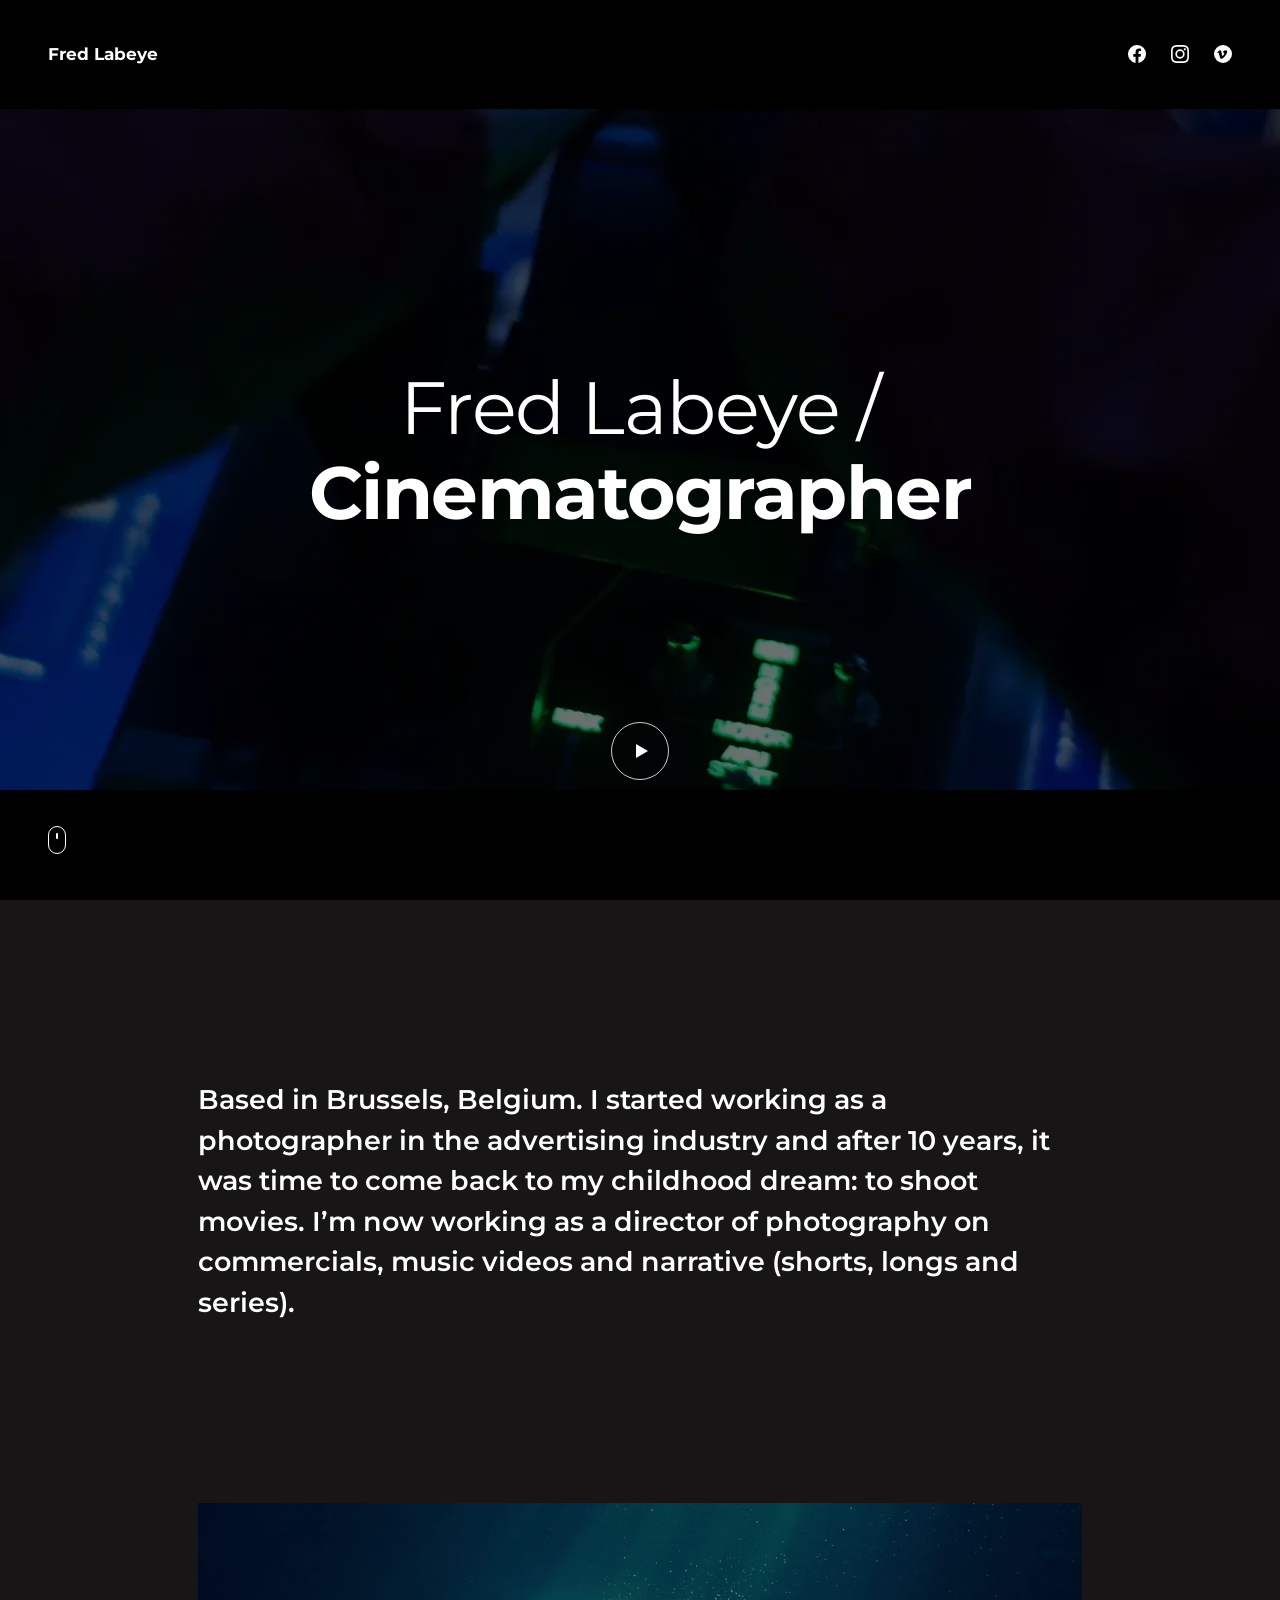
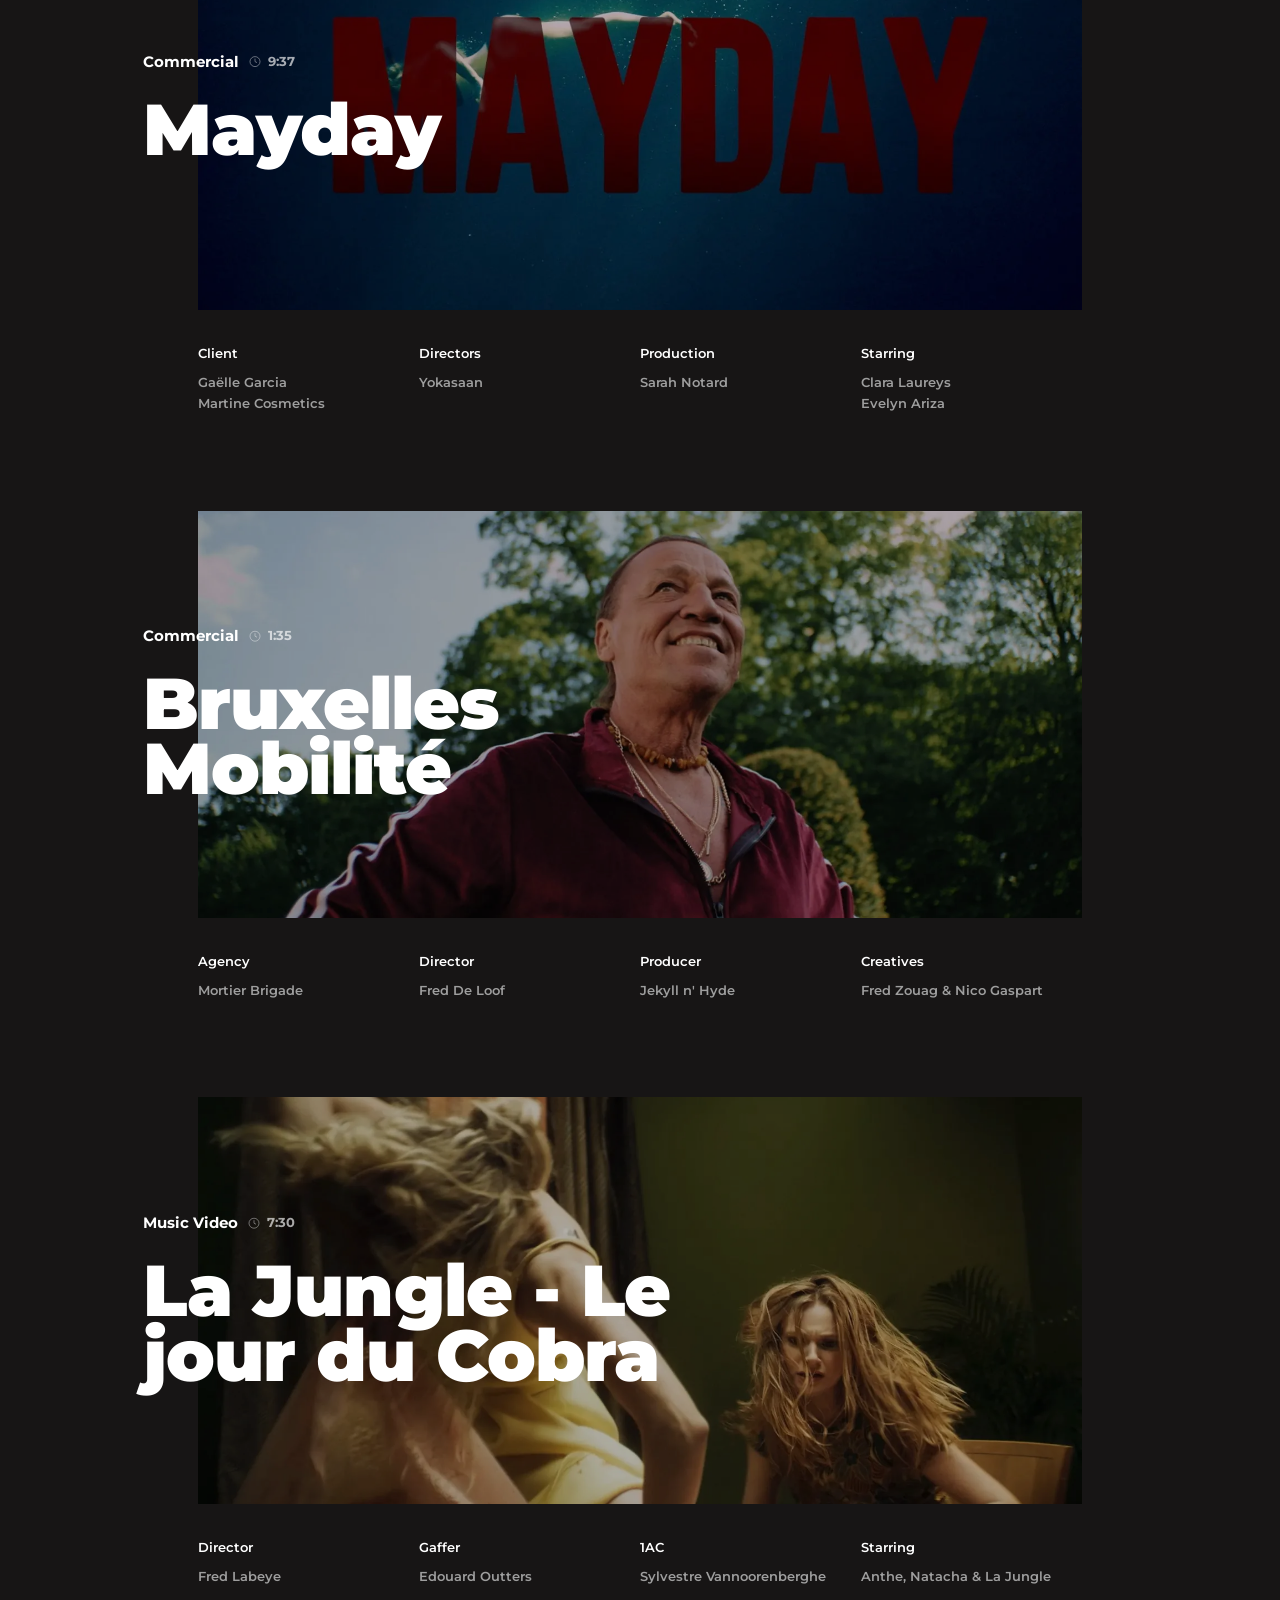
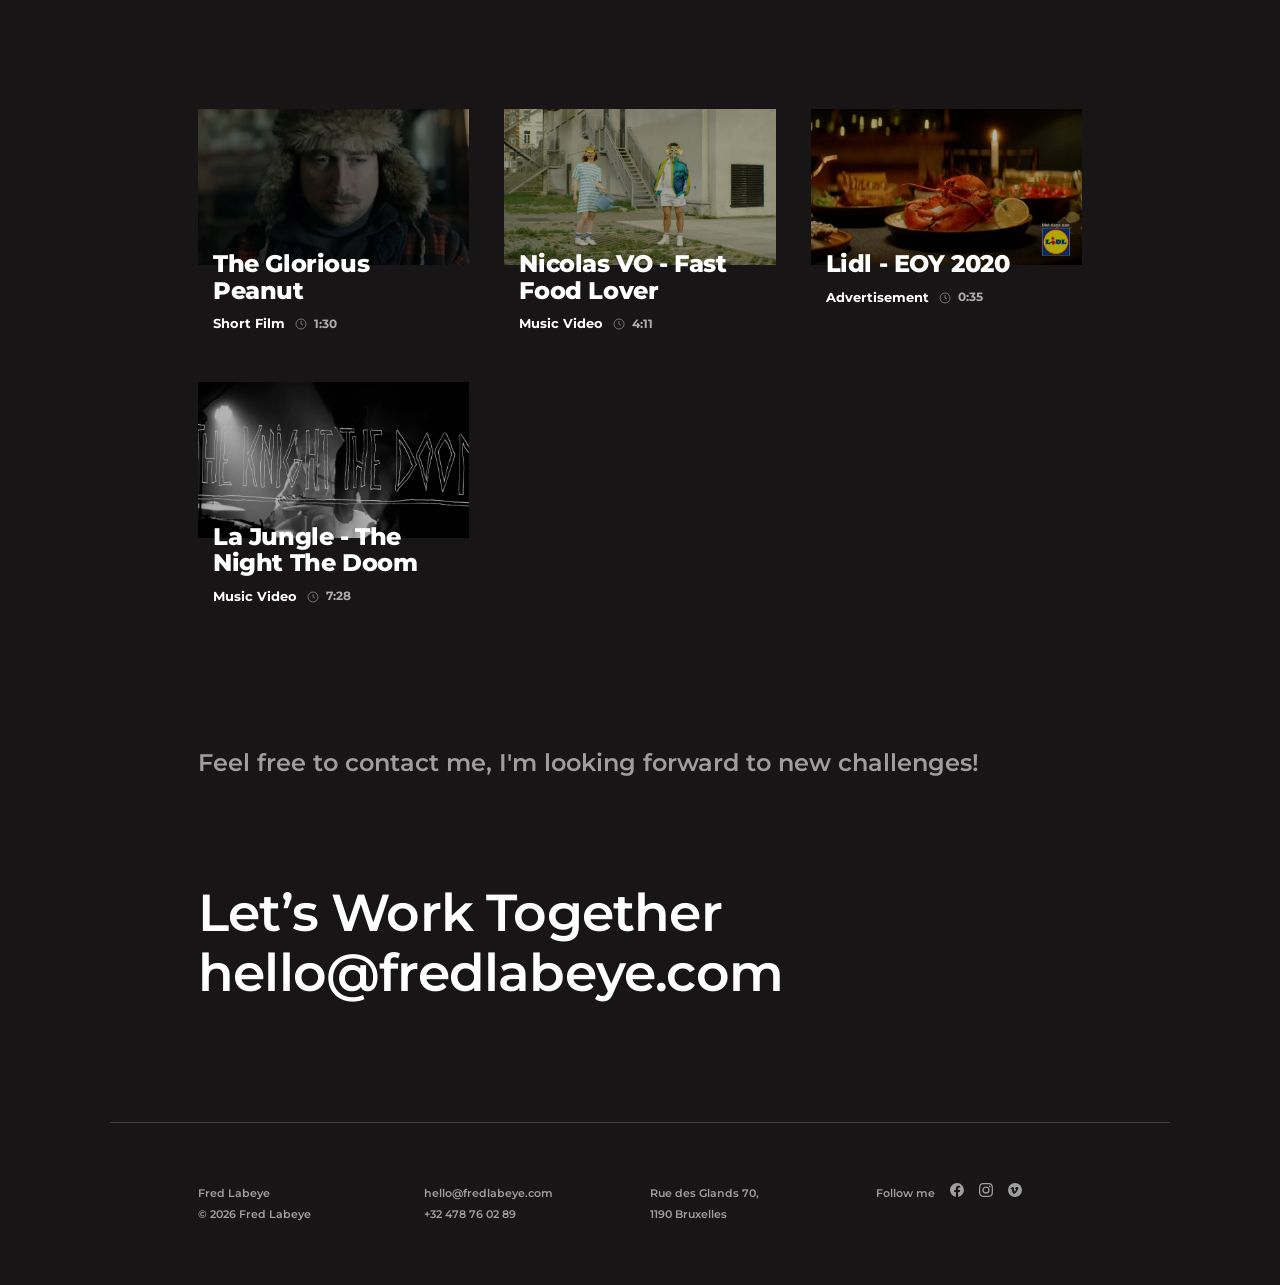
<file: index.html>
<!doctype html>
<html lang="en">
<head>
<meta charset="utf-8">
<meta name="viewport" content="width=device-width, initial-scale=1">
<title>Fred Labeye - Cinematographer</title>
<meta name="description" content="Fred Labeye - Cinematographer - Director of photography. Based in Belgium, Brussels. Working on commercials, music videos and narrative (shorts, longs and series).">
<link rel="canonical" href="https://www.fredlabeye.com/">
<meta name="robots" content="index, follow, max-image-preview:large">
<meta property="og:type" content="website">
<meta property="og:title" content="Fred Labeye - Cinematographer">
<meta property="og:description" content="Fred Labeye - Cinematographer - Director of photography. Based in Belgium, Brussels. Working on commercials, music videos and narrative (shorts, longs and series).">
<meta property="og:url" content="https://www.fredlabeye.com/">
<meta property="og:image" content="https://www.fredlabeye.com/assets/img/og-image.jpg">
<meta name="twitter:card" content="summary_large_image">
<meta name="theme-color" content="#171515">
<link rel="icon" type="image/png" sizes="32x32" href="/favicon-32.png">
<link rel="apple-touch-icon" href="/apple-touch-icon.png">
<link rel="preload" href="/assets/fonts/montserrat-latin-600-normal.woff2" as="font" type="font/woff2" crossorigin>
<link rel="stylesheet" href="/assets/css/site.css?v=1">
<script type="application/ld+json">{"@context": "https://schema.org", "@type": "Person", "name": "Fred Labeye", "jobTitle": "Cinematographer – Director of photography", "url": "https://www.fredlabeye.com/", "email": "hello@fredlabeye.com", "telephone": "+32478760289", "address": {"@type": "PostalAddress", "streetAddress": "Rue des Glands 70", "postalCode": "1190", "addressLocality": "Bruxelles", "addressCountry": "BE"}, "sameAs": ["https://www.facebook.com/fred.labeye", "https://www.instagram.com/fredlabeye/", "https://vimeo.com/fredlabeye"], "worksFor": {"@type": "Organization", "name": "Jekyll N'Hyde", "url": "https://jekyllnhyde.com/"}, "subjectOf": [{"@type": "CreativeWork", "name": "Mayday", "genre": "Commercial", "url": "https://vimeo.com/953540602"}, {"@type": "CreativeWork", "name": "Bruxelles Mobilité", "genre": "Commercial", "url": "https://vimeo.com/566563575"}, {"@type": "CreativeWork", "name": "La Jungle - Le jour du Cobra", "genre": "Music Video", "url": "https://vimeo.com/566570354"}, {"@type": "CreativeWork", "name": "The Glorious Peanut", "genre": "Short Film", "url": "https://vimeo.com/425478869"}, {"@type": "CreativeWork", "name": "Nicolas VO - Fast Food Lover", "genre": "Music Video", "url": "https://vimeo.com/538309460"}, {"@type": "CreativeWork", "name": "Lidl - EOY 2020", "genre": "Advertisement", "url": "https://vimeo.com/538312959"}, {"@type": "CreativeWork", "name": "La Jungle - The Night The Doom", "genre": "Music Video", "url": "https://vimeo.com/538573461"}]}</script>
</head>
<body>
<header class="header"><a class="name" href="/">Fred Labeye</a><nav class="social" aria-label="Social"><a href="https://www.facebook.com/fred.labeye" target="_blank" rel="noopener" aria-label="Facebook"><svg class="icon" viewBox="0 0 24 24" aria-hidden="true"><path d="M24 12a12 12 0 1 0-13.9 11.9v-8.4H7.1V12h3V9.4c0-3 1.8-4.7 4.6-4.7 1.3 0 2.7.2 2.7.2v3h-1.5c-1.5 0-2 .9-2 1.9V12h3.4l-.5 3.5h-2.9v8.4A12 12 0 0 0 24 12z"/></svg></a><a href="https://www.instagram.com/fredlabeye/" target="_blank" rel="noopener" aria-label="Instagram"><svg class="icon" viewBox="0 0 24 24" aria-hidden="true"><path d="M12 2.2c3.2 0 3.6 0 4.8.1 3.3.1 4.8 1.7 4.9 4.9.1 1.3.1 1.6.1 4.8s0 3.6-.1 4.8c-.1 3.2-1.7 4.8-4.9 4.9-1.3.1-1.6.1-4.8.1s-3.6 0-4.8-.1c-3.3-.1-4.8-1.7-4.9-4.9C2.2 15.6 2.2 15.2 2.2 12s0-3.6.1-4.8C2.4 3.9 3.9 2.4 7.2 2.3 8.4 2.2 8.8 2.2 12 2.2zM12 0C8.7 0 8.3 0 7.1.1 2.7.3.3 2.7.1 7.1 0 8.3 0 8.7 0 12s0 3.7.1 4.9c.2 4.4 2.6 6.8 7 7 1.2.1 1.6.1 4.9.1s3.7 0 4.9-.1c4.4-.2 6.8-2.6 7-7 .1-1.2.1-1.6.1-4.9s0-3.7-.1-4.9c-.2-4.4-2.6-6.8-7-7C15.7 0 15.3 0 12 0zm0 5.8a6.2 6.2 0 1 0 0 12.4 6.2 6.2 0 0 0 0-12.4zM12 16a4 4 0 1 1 0-8 4 4 0 0 1 0 8zm6.4-11.8a1.4 1.4 0 1 0 0 2.9 1.4 1.4 0 0 0 0-2.9z"/></svg></a><a href="https://vimeo.com/fredlabeye" target="_blank" rel="noopener" aria-label="Vimeo"><svg class="icon" viewBox="0 0 24 24" aria-hidden="true"><path d="M12 0a12 12 0 1 0 0 24 12 12 0 0 0 0-24zm5.6 9.1c-.1 1.4-1 3.3-2.9 5.7-1.9 2.5-3.5 3.7-4.8 3.7-.8 0-1.5-.7-2-2.2l-1.1-4c-.4-1.5-.8-2.2-1.3-2.2-.1 0-.4.2-1 .7l-.6-.8c.7-.6 1.3-1.2 2-1.8.9-.8 1.6-1.2 2-1.2 1.1-.1 1.7.6 2 2.2.3 1.7.5 2.8.6 3.2.3 1.4.7 2.1 1 2.1.3 0 .7-.4 1.3-1.3.6-.9.9-1.6.9-2.1.1-.8-.2-1.2-.9-1.2-.3 0-.7.1-1 .2.7-2.2 2-3.2 3.9-3.2 1.4.1 2 1 1.9 2.4z"/></svg></a></nav></header>
<main>
<section class="reel" data-full="assets/media/reel.mp4" tabindex="0" aria-label="Play the showreel with sound">
<img class="reel-poster" src="assets/img/reel-poster.webp" alt="" fetchpriority="high"><video autoplay muted loop playsinline src="assets/media/reel-bg.mp4"></video>
<h1 class="reel-title"><span class="t1">Fred Labeye /</span><span class="t2">Cinematographer</span></h1>
<span class="reel-play" aria-hidden="true"></span>
<span class="reel-scroll" aria-hidden="true"></span>
<button class="reel-close" aria-label="Close the showreel">&times;</button>
</section>
<section class="about wrap"><p>Based in Brussels, Belgium. I started working as a photographer in the advertising industry and after 10 years, it was time to come back to my childhood dream: to shoot movies. I’m now working as a director of photography on commercials, music videos and narrative (shorts, longs and series).</p></section>
<section class="featured wrap" aria-label="Featured work">
<article class="case">
<a class="preview" href="https://vimeo.com/953540602" data-preview data-vimeo="953540602" aria-label="Play Mayday">
<div class="media"><img src="assets/img/mayday.webp" width="1595" height="900" loading="lazy" decoding="async" alt="Mayday – commercial, cinematography by Fred Labeye"><video muted loop playsinline preload="none" data-src="assets/media/mayday.mp4"></video></div>
<div class="case-title"><div class="type-length"><span class="type">Commercial</span><span class="length"><svg viewBox="0 0 24 24" aria-hidden="true" fill="none" stroke="currentColor" stroke-width="2"><circle cx="12" cy="12" r="10"/><path d="M12 6v6l4 2"/></svg>9:37</span></div><h2>Mayday</h2></div>
</a>
<div class="infos"><div class="col"><span class="cap">Client</span><span class="val">Gaëlle Garcia</span><span class="val">Martine Cosmetics</span></div><div class="col"><span class="cap">Directors</span><span class="val">Yokasaan</span></div><div class="col"><span class="cap">Production</span><span class="val">Sarah Notard</span></div><div class="col"><span class="cap">Starring</span><span class="val">Clara Laureys</span><span class="val">Evelyn Ariza</span></div></div>
</article><article class="case">
<a class="preview" href="https://vimeo.com/566563575" data-preview data-vimeo="566563575" aria-label="Play Bruxelles Mobilité">
<div class="media"><img src="assets/img/bruxelles-mobilite.webp" width="1593" height="900" loading="lazy" decoding="async" alt="Bruxelles Mobilité – commercial, cinematography by Fred Labeye"><video muted loop playsinline preload="none" data-src="assets/media/bruxelles-mobilite.mp4"></video></div>
<div class="case-title"><div class="type-length"><span class="type">Commercial</span><span class="length"><svg viewBox="0 0 24 24" aria-hidden="true" fill="none" stroke="currentColor" stroke-width="2"><circle cx="12" cy="12" r="10"/><path d="M12 6v6l4 2"/></svg>1:35</span></div><h2>Bruxelles Mobilité</h2></div>
</a>
<div class="infos"><div class="col"><span class="cap">Agency</span><span class="val">Mortier Brigade</span></div><div class="col"><span class="cap">Director</span><span class="val">Fred De Loof</span></div><div class="col"><span class="cap">Producer</span><span class="val">Jekyll n&#x27; Hyde</span></div><div class="col"><span class="cap">Creatives</span><span class="val">Fred Zouag &amp; Nico Gaspart</span></div></div>
</article><article class="case">
<a class="preview" href="https://vimeo.com/566570354" data-preview data-vimeo="566570354" aria-label="Play La Jungle - Le jour du Cobra">
<div class="media"><img src="assets/img/la-jungle-le-jour-du-cobra.webp" width="1595" height="900" loading="lazy" decoding="async" alt="La Jungle - Le jour du Cobra – music video, cinematography by Fred Labeye"><video muted loop playsinline preload="none" data-src="assets/media/la-jungle-le-jour-du-cobra.mp4"></video></div>
<div class="case-title"><div class="type-length"><span class="type">Music Video</span><span class="length"><svg viewBox="0 0 24 24" aria-hidden="true" fill="none" stroke="currentColor" stroke-width="2"><circle cx="12" cy="12" r="10"/><path d="M12 6v6l4 2"/></svg>7:30</span></div><h2>La Jungle - Le jour du Cobra</h2></div>
</a>
<div class="infos"><div class="col"><span class="cap">Director</span><span class="val">Fred Labeye</span></div><div class="col"><span class="cap">Gaffer</span><span class="val">Edouard Outters</span></div><div class="col"><span class="cap">1AC</span><span class="val">Sylvestre Vannoorenberghe</span></div><div class="col"><span class="cap">Starring</span><span class="val">Anthe, Natacha &amp; La Jungle</span></div></div>
</article>
</section>
<section class="others wrap" aria-label="More work">
<a class="thumb" href="https://vimeo.com/425478869" data-preview data-vimeo="425478869" aria-label="Play The Glorious Peanut">
<div class="media"><img src="assets/img/the-glorious-peanut.webp" width="800" height="452" loading="lazy" decoding="async" alt="The Glorious Peanut – short film, cinematography by Fred Labeye"><video muted loop playsinline preload="none" data-src="assets/media/the-glorious-peanut.mp4"></video></div>
<h3>The Glorious Peanut</h3><div class="type-length"><span class="type">Short Film</span><span class="length"><svg viewBox="0 0 24 24" aria-hidden="true" fill="none" stroke="currentColor" stroke-width="2"><circle cx="12" cy="12" r="10"/><path d="M12 6v6l4 2"/></svg>1:30</span></div>
</a><a class="thumb" href="https://vimeo.com/538309460" data-preview data-vimeo="538309460" aria-label="Play Nicolas VO - Fast Food Lover">
<div class="media"><img src="assets/img/nicolas-vo-fast-food-lover.webp" width="800" height="452" loading="lazy" decoding="async" alt="Nicolas VO - Fast Food Lover – music video, cinematography by Fred Labeye"><video muted loop playsinline preload="none" data-src="assets/media/nicolas-vo-fast-food-lover.mp4"></video></div>
<h3>Nicolas VO - Fast Food Lover</h3><div class="type-length"><span class="type">Music Video</span><span class="length"><svg viewBox="0 0 24 24" aria-hidden="true" fill="none" stroke="currentColor" stroke-width="2"><circle cx="12" cy="12" r="10"/><path d="M12 6v6l4 2"/></svg>4:11</span></div>
</a><a class="thumb" href="https://vimeo.com/538312959" data-preview data-vimeo="538312959" aria-label="Play Lidl - EOY 2020">
<div class="media"><img src="assets/img/lidl-eoy-2020.webp" width="800" height="452" loading="lazy" decoding="async" alt="Lidl - EOY 2020 – advertisement, cinematography by Fred Labeye"><video muted loop playsinline preload="none" data-src="assets/media/lidl-eoy-2020.mp4"></video></div>
<h3>Lidl - EOY 2020</h3><div class="type-length"><span class="type">Advertisement</span><span class="length"><svg viewBox="0 0 24 24" aria-hidden="true" fill="none" stroke="currentColor" stroke-width="2"><circle cx="12" cy="12" r="10"/><path d="M12 6v6l4 2"/></svg>0:35</span></div>
</a><a class="thumb" href="https://vimeo.com/538573461" data-preview data-vimeo="538573461" aria-label="Play La Jungle - The Night The Doom">
<div class="media"><img src="assets/img/la-jungle-the-night-the-doom.webp" width="800" height="452" loading="lazy" decoding="async" alt="La Jungle - The Night The Doom – music video, cinematography by Fred Labeye"><video muted loop playsinline preload="none" data-src="assets/media/la-jungle-the-night-the-doom.mp4"></video></div>
<h3>La Jungle - The Night The Doom</h3><div class="type-length"><span class="type">Music Video</span><span class="length"><svg viewBox="0 0 24 24" aria-hidden="true" fill="none" stroke="currentColor" stroke-width="2"><circle cx="12" cy="12" r="10"/><path d="M12 6v6l4 2"/></svg>7:28</span></div>
</a>
</section>
<section class="outro wrap"><p>Feel free to contact me, I&#x27;m looking forward to new challenges!</p></section>
<section class="contact wrap"><h2>Let’s Work Together</h2><a class="big" href="mailto:hello@fredlabeye.com">hello@fredlabeye.com</a></section>
</main>
<footer class="footer"><div class="wrap">
<div>Fred Labeye<br>© 2026 Fred Labeye</div>
<div><a href="mailto:hello@fredlabeye.com">hello@fredlabeye.com</a><br><a href="tel:+32478760289">+32 478 76 02 89</a></div>
<address style="font-style:normal">Rue des Glands 70,<br>1190 Bruxelles</address>
<div class="follow">Follow me <div class="social"><a href="https://www.facebook.com/fred.labeye" target="_blank" rel="noopener" aria-label="Facebook"><svg class="icon" viewBox="0 0 24 24" aria-hidden="true"><path d="M24 12a12 12 0 1 0-13.9 11.9v-8.4H7.1V12h3V9.4c0-3 1.8-4.7 4.6-4.7 1.3 0 2.7.2 2.7.2v3h-1.5c-1.5 0-2 .9-2 1.9V12h3.4l-.5 3.5h-2.9v8.4A12 12 0 0 0 24 12z"/></svg></a><a href="https://www.instagram.com/fredlabeye/" target="_blank" rel="noopener" aria-label="Instagram"><svg class="icon" viewBox="0 0 24 24" aria-hidden="true"><path d="M12 2.2c3.2 0 3.6 0 4.8.1 3.3.1 4.8 1.7 4.9 4.9.1 1.3.1 1.6.1 4.8s0 3.6-.1 4.8c-.1 3.2-1.7 4.8-4.9 4.9-1.3.1-1.6.1-4.8.1s-3.6 0-4.8-.1c-3.3-.1-4.8-1.7-4.9-4.9C2.2 15.6 2.2 15.2 2.2 12s0-3.6.1-4.8C2.4 3.9 3.9 2.4 7.2 2.3 8.4 2.2 8.8 2.2 12 2.2zM12 0C8.7 0 8.3 0 7.1.1 2.7.3.3 2.7.1 7.1 0 8.3 0 8.7 0 12s0 3.7.1 4.9c.2 4.4 2.6 6.8 7 7 1.2.1 1.6.1 4.9.1s3.7 0 4.9-.1c4.4-.2 6.8-2.6 7-7 .1-1.2.1-1.6.1-4.9s0-3.7-.1-4.9c-.2-4.4-2.6-6.8-7-7C15.7 0 15.3 0 12 0zm0 5.8a6.2 6.2 0 1 0 0 12.4 6.2 6.2 0 0 0 0-12.4zM12 16a4 4 0 1 1 0-8 4 4 0 0 1 0 8zm6.4-11.8a1.4 1.4 0 1 0 0 2.9 1.4 1.4 0 0 0 0-2.9z"/></svg></a><a href="https://vimeo.com/fredlabeye" target="_blank" rel="noopener" aria-label="Vimeo"><svg class="icon" viewBox="0 0 24 24" aria-hidden="true"><path d="M12 0a12 12 0 1 0 0 24 12 12 0 0 0 0-24zm5.6 9.1c-.1 1.4-1 3.3-2.9 5.7-1.9 2.5-3.5 3.7-4.8 3.7-.8 0-1.5-.7-2-2.2l-1.1-4c-.4-1.5-.8-2.2-1.3-2.2-.1 0-.4.2-1 .7l-.6-.8c.7-.6 1.3-1.2 2-1.8.9-.8 1.6-1.2 2-1.2 1.1-.1 1.7.6 2 2.2.3 1.7.5 2.8.6 3.2.3 1.4.7 2.1 1 2.1.3 0 .7-.4 1.3-1.3.6-.9.9-1.6.9-2.1.1-.8-.2-1.2-.9-1.2-.3 0-.7.1-1 .2.7-2.2 2-3.2 3.9-3.2 1.4.1 2 1 1.9 2.4z"/></svg></a></div></div>
</div></footer>
<div class="player" role="dialog" aria-modal="true" aria-label="Video player"><button class="player-close" aria-label="Close">&times;</button><div class="player-frame"></div><div class="infos"></div></div>
<script src="/assets/js/site.js?v=1" defer></script>
</body>
</html>
</file>
<file: assets/css/site.css>
/* fredlabeye.com — feuille de style unique */

@font-face{font-family:"Montserrat";font-weight:400;font-display:swap;src:url(../fonts/montserrat-latin-400-normal.woff2) format("woff2")}
@font-face{font-family:"Montserrat";font-weight:600;font-display:swap;src:url(../fonts/montserrat-latin-600-normal.woff2) format("woff2")}
@font-face{font-family:"Montserrat";font-weight:700;font-display:swap;src:url(../fonts/montserrat-latin-700-normal.woff2) format("woff2")}
@font-face{font-family:"Montserrat";font-weight:800;font-display:swap;src:url(../fonts/montserrat-latin-800-normal.woff2) format("woff2")}
@font-face{font-family:"Montserrat";font-weight:900;font-display:swap;src:url(../fonts/montserrat-latin-900-normal.woff2) format("woff2")}

:root{--bg:#171515;--fg:#fff;--muted:#9e9e9e;--line:rgba(255,255,255,.18);--wrap:884px}
*,*::before,*::after{box-sizing:border-box}
html{-webkit-text-size-adjust:100%}
body{margin:0;background:var(--bg);color:var(--fg);font:600 15px/24px "Montserrat",system-ui,sans-serif;-webkit-font-smoothing:antialiased}
img,video,iframe{display:block;max-width:100%}
a{color:inherit;text-decoration:none}
a:focus-visible,button:focus-visible{outline:2px solid #fff;outline-offset:4px}
button{font:inherit;color:inherit;background:none;border:0;padding:0;cursor:pointer}
.wrap{max-width:var(--wrap);margin:0 auto;padding:0 20px;box-sizing:content-box}
.icon{width:18px;height:18px;fill:currentColor;display:block}
.sr-only{position:absolute;width:1px;height:1px;overflow:hidden;clip:rect(0 0 0 0);white-space:nowrap}

/* En-tête */
.header{position:absolute;top:0;left:0;right:0;z-index:5;display:flex;justify-content:space-between;align-items:center;padding:42px 48px 0}
.header .name{font-size:17px;font-weight:700}
.social{display:flex;gap:25px}
.social a{opacity:1;transition:opacity .2s}
.social a:hover{opacity:.6}

/* Reel d'introduction */
.reel{position:relative;height:100vh;min-height:560px;display:flex;align-items:center;justify-content:center;overflow:hidden;cursor:pointer;background:#000}
.reel video,.reel .reel-poster{position:absolute;inset:0;width:100%;height:100%;object-fit:cover}
.reel::after{content:"";position:absolute;inset:0;background:#000;opacity:.55;transition:opacity .4s}
.reel-title{position:relative;z-index:2;text-align:center;margin:0;font-size:74px;line-height:1.15;letter-spacing:-1.5px;pointer-events:none;transition:opacity .4s}
.reel-title span{display:block}
.reel-title .t1{font-weight:400}
.reel-title .t2{font-weight:700}
.reel-play{position:absolute;z-index:2;left:50%;bottom:120px;transform:translateX(-50%);width:58px;height:58px;border:1px solid rgba(255,255,255,.8);border-radius:50%;display:flex;align-items:center;justify-content:center;transition:background .25s,opacity .4s}
.reel-play::before{content:"";border-style:solid;border-width:7px 0 7px 12px;border-color:transparent transparent transparent #fff;margin-left:3px}
.reel:hover .reel-play{background:rgba(255,255,255,.12)}
.reel-scroll{position:absolute;z-index:2;left:48px;bottom:46px;width:18px;height:28px;border:1.5px solid #fff;border-radius:9px}
.reel-scroll::after{content:"";position:absolute;left:50%;top:6px;width:2px;height:6px;margin-left:-1px;background:#fff;border-radius:1px;animation:wheel 1.8s infinite}
@keyframes wheel{0%{opacity:0;transform:translateY(-3px)}40%{opacity:1}100%{opacity:0;transform:translateY(5px)}}
.reel.full::after,.reel.full .reel-title,.reel.full .reel-play,.reel.full .reel-scroll{opacity:0}
.reel-close{position:absolute;z-index:3;top:34px;right:44px;width:40px;height:40px;font-size:34px;line-height:40px;text-align:center;display:none}
.reel.full .reel-close{display:block}
.reel.full{cursor:default}

/* Présentation */
.about{margin-top:180px;font-size:27px;line-height:1.5}
.about p{margin:0}

/* Projets mis en avant */
.featured{margin-top:180px}
.case{margin-bottom:95px}
.case:last-child{margin-bottom:0}
.preview{position:relative;display:block;width:100%;text-align:left}
.media{position:relative;aspect-ratio:884/407;overflow:hidden;background:#000}
.media img,.media video{position:absolute;inset:0;width:100%;height:100%;object-fit:cover}
.media video{opacity:0;transition:opacity .8s cubic-bezier(.2,.3,0,.85)}
.media::after{content:"";position:absolute;inset:0;background:#000;opacity:.3;transition:opacity .3s}
.preview:hover .media video,.thumb:hover .media video{opacity:1}
.preview:hover .media::after{opacity:.15}
.case-title{position:absolute;left:-55px;top:50%;transform:translateY(-50%);pointer-events:none;max-width:550px}
.type-length{display:flex;align-items:center;font-size:15px;line-height:1.2;font-weight:700;margin-bottom:26px}
.length{display:flex;align-items:center;gap:7px;margin-left:10px;font-size:13px;color:rgba(255,255,255,.65)}
.length svg{width:12px;height:12px;opacity:.6}
.case h2{margin:0;font-size:72px;line-height:.9;font-weight:900;letter-spacing:-1px}
.infos{display:flex;flex-wrap:wrap;gap:20px 0;margin-top:35px}
.infos .col{flex:1 1 0;min-width:120px;line-height:1.3;padding-right:20px}
.infos .cap{display:block;font-size:13px;color:#fff;margin-bottom:12px}
.infos .val{display:block;font-size:13px;color:var(--muted);margin-bottom:4px}

/* Autres projets */
.others{margin-top:120px;display:grid;grid-template-columns:repeat(3,1fr);gap:50px 35px}
.thumb{display:block;text-align:left}
.thumb .media{aspect-ratio:271/156}
.thumb h3{margin:-14px 15px 0;position:relative;font-size:24px;line-height:1.1;font-weight:800;letter-spacing:-.4px}
.thumb .type-length{margin:12px 15px 0;font-size:13px}
.thumb .length{font-size:12px}

/* Contact */
.outro{margin-top:140px;font-size:24px;line-height:1.6;color:var(--muted)}
.outro p{margin:0}
.contact{margin-top:100px}
.contact h2,.contact a.big{display:block;margin:0;font-size:52px;line-height:1.15;font-weight:600;letter-spacing:-.8px}
.contact a.big:hover{opacity:.7}
.footer{margin:120px auto 0;max-width:1060px;border-top:1px solid var(--line);padding:60px 0 60px}
.footer .wrap{display:grid;grid-template-columns:repeat(4,1fr);gap:20px;font-size:11px;line-height:1.9;color:var(--muted)}
.footer .wrap>div:first-child{color:var(--muted)}
.footer a:hover{color:#fff}
.footer .follow{display:flex;align-items:flex-start;gap:15px}
.footer .follow .social{gap:15px}
.footer .follow .icon{width:14px;height:14px}

/* Lecteur plein écran */
.player{position:fixed;inset:0;z-index:50;background:#000;display:none;flex-direction:column;align-items:center;justify-content:center;padding:70px 20px 30px}
.player.open{display:flex}
.player-frame{width:min(100%,calc((100vh - 180px)*16/9));aspect-ratio:16/9}
.player-frame iframe{width:100%;height:100%;border:0}
.player-close{position:absolute;top:24px;right:34px;width:44px;height:44px;font-size:34px;line-height:44px;color:#fff;text-align:center}
.player-close:hover{opacity:.6}
.player .infos{width:min(100%,calc((100vh - 180px)*16/9));margin-top:25px}

/* Tablette */
@media (max-width:1100px){
  .case-title{left:25px;top:auto;bottom:30px;transform:none}
  .case h2{font-size:56px}
  .reel-title{font-size:60px}
}
/* Mobile */
@media (max-width:767px){
  .header{padding:24px 20px 0}
  .reel{height:auto;min-height:0;padding:200px 0 160px}
  .reel-title{font-size:38px;letter-spacing:-.8px}
  .reel-play{bottom:60px}
  .reel-scroll{left:50%;margin-left:-9px;bottom:20px;display:none}
  .about{margin-top:100px;font-size:17px;line-height:1.6}
  .featured{margin-top:100px}
  .case{margin-bottom:60px}
  .case-title{position:static;transform:none;margin-top:18px;max-width:none}
  .case h2{font-size:34px;line-height:1}
  .type-length{margin-bottom:10px}
  .infos{display:none}
  .others{grid-template-columns:1fr;gap:40px;margin-top:70px}
  .outro{margin-top:90px;font-size:18px}
  .contact{margin-top:60px}
  .contact h2,.contact a.big{font-size:28px}
  .footer{margin-top:80px;padding:40px 20px}
  .footer .wrap{grid-template-columns:1fr 1fr;padding:0}
  .player .infos{display:none}
}
@media (prefers-reduced-motion:reduce){*{transition:none!important;animation:none!important}}
</file>
